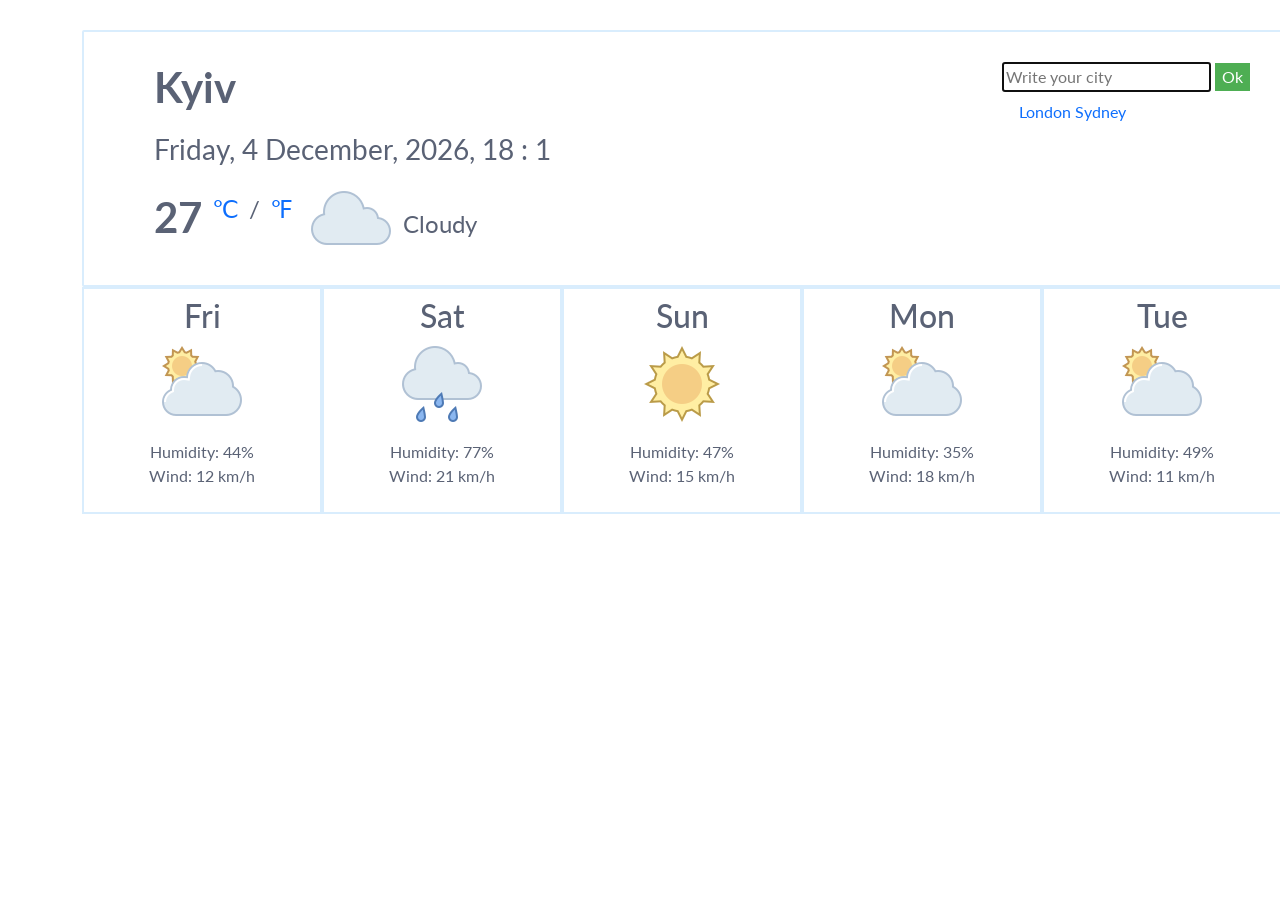
<file: week-4/index.html>
<!DOCTYPE html>
<html lang="en">
<head>
    <meta charset="UTF-8">
    <meta http-equiv="X-UA-Compatible" content="IE=edge">
    <meta name="viewport" content="width=device-width, initial-scale=1.0">
    <title>Weather</title>
    <link href="https://cdn.jsdelivr.net/npm/bootstrap@5.1.3/dist/css/bootstrap.min.css" rel="stylesheet" integrity="sha384-1BmE4kWBq78iYhFldvKuhfTAU6auU8tT94WrHftjDbrCEXSU1oBoqyl2QvZ6jIW3" crossorigin="anonymous">
    <link rel="preconnect" href="https://fonts.googleapis.com">
    <link rel= "preconnect" href="https://fonts.gstatic.com" crossorigin>
    <link href="https://fonts.googleapis.com/css2?family=Lato:wght@400;700;900&display=swap" rel="stylesheet">
    <link rel="stylesheet" href="./styles/style.css">
</head>
<body>
    <div class="container">
        <div class="row-container">
          <div class="col-9">
              <h1 class="title" id="title">Kyiv</h1>
              <p class="today" id="today-date">
                  Thursday, 27 June, 2022, 16:10
              </p>
              <p>
                  <span class="temperature" >
                    <span id="number-temperature">27</span>
                    <a class="until" href="#" id="celciy">℃</a>
                    <span class="temperature__tageline">/</span>
                    <a class="until" href="#" id="farengate">℉</a>
                  </span>
                <img src="./image/cloud.png" alt="cloudy">
                <span class="wheather">Cloudy</span>
              </p>
              <div class="form">
                  <form class="search-form">
                      <input class="in" 
                      type="text" 
                      placeholder="Write your city" 
                      autocomplete="off"
                      autofocus="on"
                      id="search-text-input">

                      <input class="input" 
                      type="submit" 
                      value="Ok"></input>
                  </form>
            </div>
            <div class="city">
                <a class="kind-city" href="#">London</a>
                <a class="kind-city" href="#">Sydney</a>
            </div>
        </div>
          <ul class="list">
            <li class="list-day">
              <h2>Fri</h2>
              <img src="./image/sun-cloud.png" alt="sun-cloud">
                <p>Humidity: 44%
                    Wind: 12 km/h
                </p>
              </li>
            <li class="list-day">
                <h2>Sat</h2>
                <img src="./image/rainy.png" alt="rainy">
                  <p>Humidity: 77%
                    Wind: 21 km/h                  
                  </p>
            </li>
            <li class="list-day">
                <h2>Sun</h2>
                <img src="./image/sun.png" alt="sun">
                  <p>Humidity: 47%
                    Wind: 15 km/h               
                  </p>
            </li>
            <li class="list-day">
                <h2>Mon</h2>
                <img src="./image/sun-cloud.png" alt="sun-cloud">
                  <p>Humidity: 35%
                    Wind: 18 km/h
                  </p>
            </li>
            <li class="list-day">
                <h2>Tue</h2>
                <img src="./image/sun-cloud.png" alt="sun-cloud">
                  <p>Humidity: 49%
                    Wind: 11 km/h
                 </p>
            </li>
         </ul>
    </div>
    <script src="./main.js"></script>
</body>
</html>
</file>
<file: week-4/styles/style.css>
body {
    font-family: "Lato", sans-serif;
    color: #5A6275;
}
.col-9 {
    position: relative;
    margin-top: 30px;
    /* background-color:lightblue; */
    width: 1200px;
    border: 2px solid #D9EDFD;
    border-radius: 2px;
    
}
.title {
    margin-left: 30px;
    margin-bottom: 10px;
    padding-top: 30px;
    padding-left: 40px;

    font-weight: 700;
    font-size: 42px;  
}
.today {
    margin-left: 30px;
    font-size: 28px;
}
.temperature {
    margin-left: 30px;
    margin-right: 8px;

    font-weight: 700;
    font-size: 42px;
}
.until {
    text-decoration: none;
    vertical-align: super;
    font-size: 24px;
    font-weight: 400;
}
.temperature__tageline {
    vertical-align: super;
    font-size: 24px;
    font-weight: 400;
}
.wheather {
    margin-left: 8px;

    font-weight: 400;
    font-size: 24px;
}
.form {
    position: absolute;
    top: 30px;
    right: 30px;
}
.input {
    border: 1px solid #4EAE53;
    background-color: #4EAE53;
    color: #fff;
}
.city {
    position: absolute;
    top: 68px;
    right: 154px;
}
.kind-city {
    text-decoration: none;
}
/* colums */
.list {
    display: flex;
    justify-content: space-between;
    align-content: center;
    align-items: center;
    padding-left: 0;
    width: 1200px;

    list-style: none;
    text-align: center;
    /* border: 2px solid #D9EDFD; */

}
.list-day {
    padding: 8px 10px;
    border: 2px solid #D9EDFD;
    width: 240px;
   
}
p {
    margin-top: 16px;
    padding-left: 40px;
    padding-right: 40px;
}
</file>
